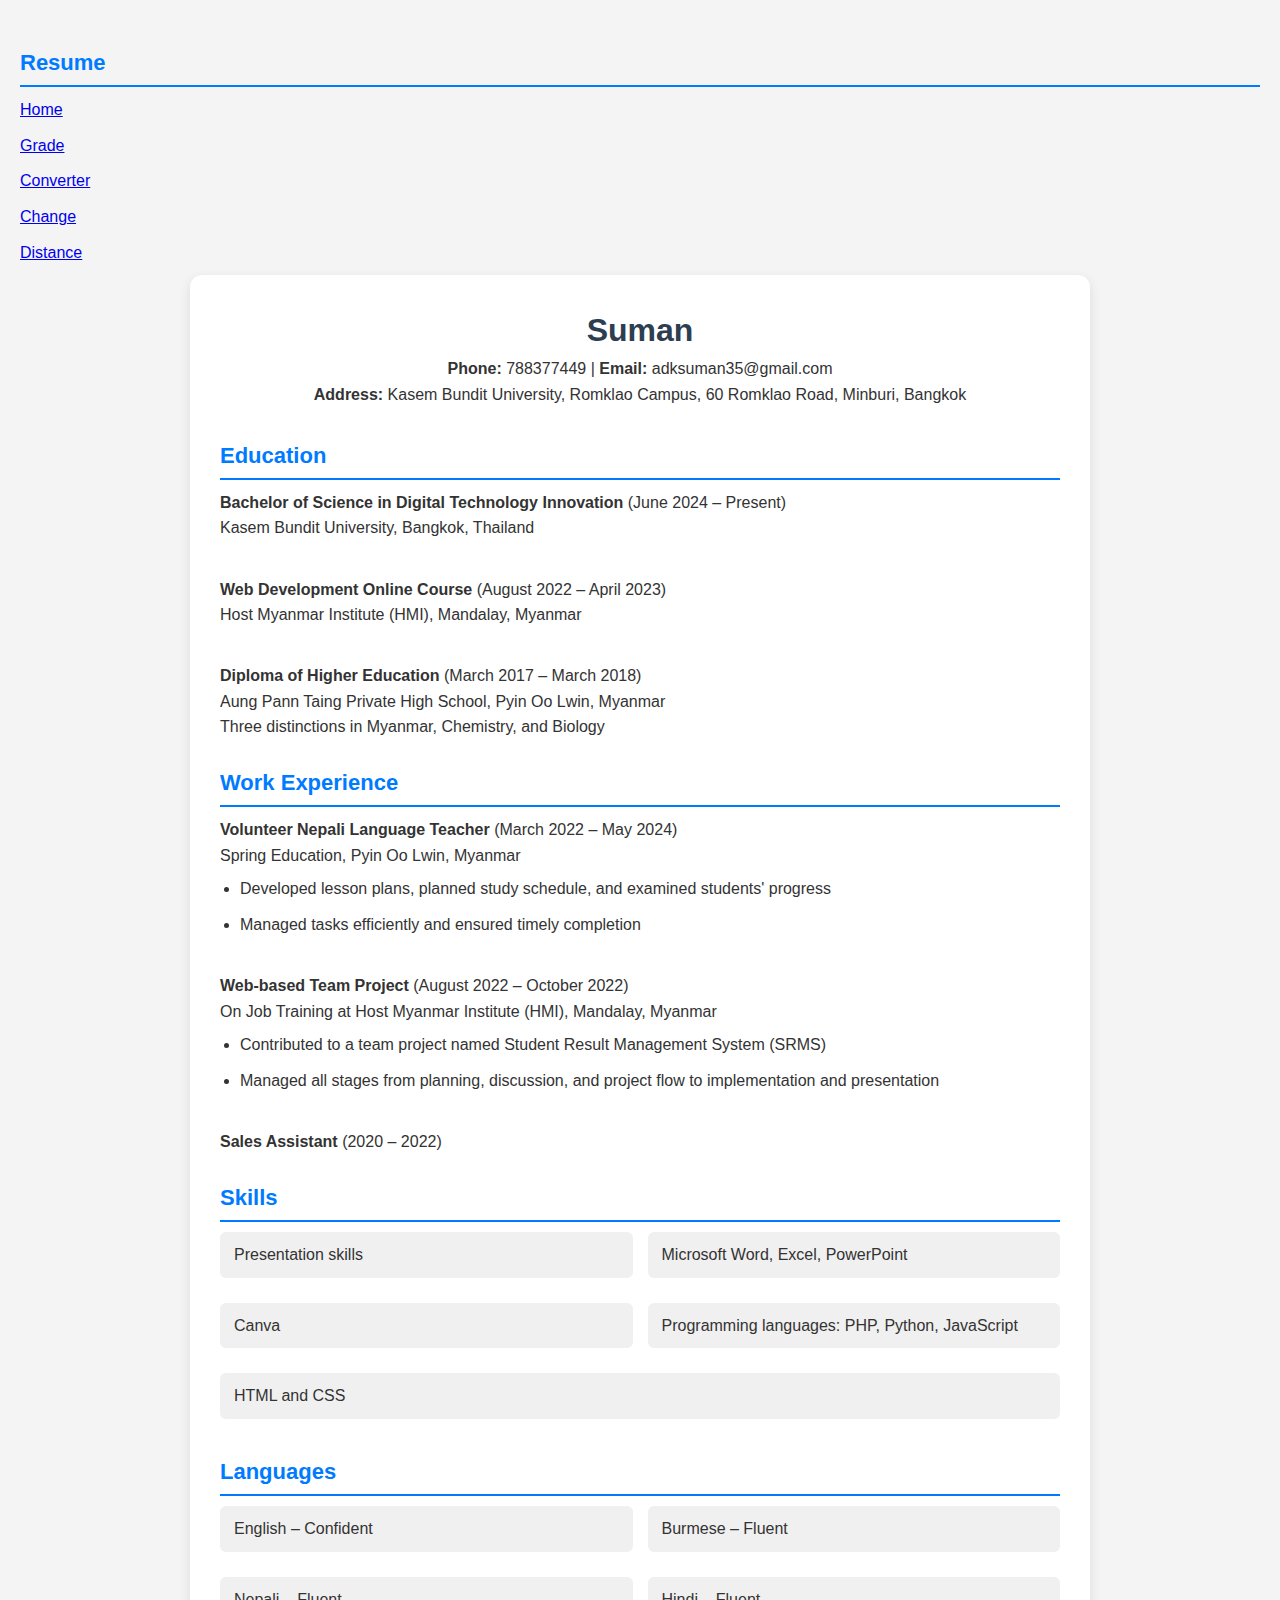
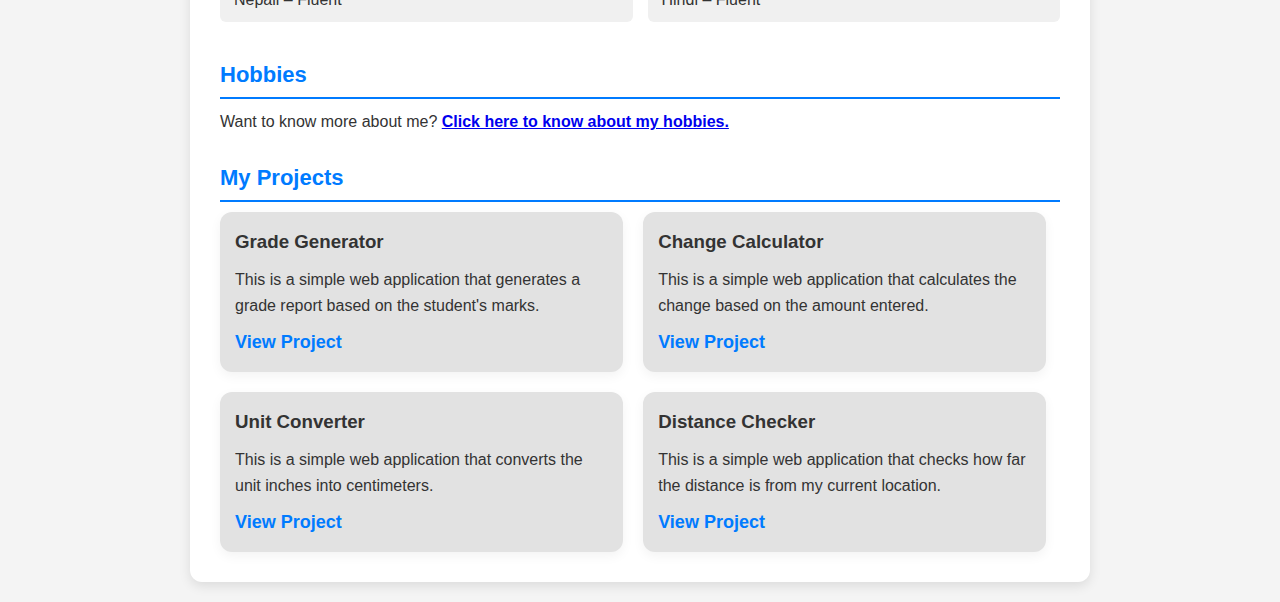
<file: index.html>
<!DOCTYPE html>
<html lang="en">
<head>
  <meta charset="UTF-8" />
  <meta name="viewport" content="width=device-width, initial-scale=1.0"/>
  <title>Resume - Suman</title>
  <link rel="stylesheet" href="style.css"/>
</head>
<body>
<!-- Navbar section -->
  <nav class="navbar">
  <div class="nav-container">
    <h2 class="logo">Resume</h2>

    <!-- Navigation Links -->
    <ul class="nav-links" id="navLinks">
      <li><a href="index.html" class="active">Home</a></li>
      <li><a href="grade.html">Grade</a></li>
      <li><a href="converter.html">Converter</a></li>
      <li><a href="change.html">Change</a></li>
      <li><a href="Distance.html">Distance</a></li>
    </ul>

    <!-- Hamburger Button for Mobile -->
    <div class="hamburger" id="hamburger">
      <span></span>
      <span></span>
      <span></span>
    </div>
  </div>
</nav>

  <!-- Main Content -->
  <div class="container">
    <!-- Header Section -->
    <header class="center">
      <h1>Suman</h1>
      <p><strong>Phone:</strong> 788377449 | <strong>Email:</strong> adksuman35@gmail.com</p>
      <p><strong>Address:</strong> Kasem Bundit University, Romklao Campus, 60 Romklao Road, Minburi, Bangkok</p>
    </header>

    <!-- Education Section -->
    <section id="education">
      <h2>Education</h2>
      <ul>
        <li>
          <strong>Bachelor of Science in Digital Technology Innovation</strong> (June 2024 – Present)<br>
          Kasem Bundit University, Bangkok, Thailand
        </li><br>
        <li>
          <strong>Web Development Online Course</strong> (August 2022 – April 2023)<br>
          Host Myanmar Institute (HMI), Mandalay, Myanmar
        </li><br>
        <li>
          <strong>Diploma of Higher Education</strong> (March 2017 – March 2018)<br>
          Aung Pann Taing Private High School, Pyin Oo Lwin, Myanmar<br>
          Three distinctions in Myanmar, Chemistry, and Biology
        </li>
      </ul>
    </section>

    <!-- Work Experience Section -->
    <section id="experience">
      <h2>Work Experience</h2>
      <ul>
        <li>
          <strong>Volunteer Nepali Language Teacher</strong> (March 2022 – May 2024)<br>
          Spring Education, Pyin Oo Lwin, Myanmar
          <ul>
            <li>Developed lesson plans, planned study schedule, and examined students' progress</li>
            <li>Managed tasks efficiently and ensured timely completion</li>
          </ul>
        </li><br>
        <li>
          <strong>Web-based Team Project</strong> (August 2022 – October 2022)<br>
          On Job Training at Host Myanmar Institute (HMI), Mandalay, Myanmar
          <ul>
            <li>Contributed to a team project named Student Result Management System (SRMS)</li>
            <li>Managed all stages from planning, discussion, and project flow to implementation and presentation</li>
          </ul>
        </li><br>
        <li><strong>Sales Assistant</strong> (2020 – 2022)</li>
      </ul>
    </section>

    <!-- Skills Section -->
    <section id="skills">
      <h2>Skills</h2>
      <ul class="grid">
        <li>Presentation skills</li>
        <li>Microsoft Word, Excel, PowerPoint</li>
        <li>Canva</li>
        <li>Programming languages: PHP, Python, JavaScript</li>
        <li>HTML and CSS</li>
      </ul>
    </section>

    <!-- Languages Section -->
    <section id="languages">
      <h2>Languages</h2>
      <ul class="grid">
        <li>English – Confident</li>
        <li>Burmese – Fluent</li>
        <li>Nepali – Fluent</li>
        <li>Hindi – Fluent</li>
      </ul>
    </section>

    <!-- Hobbies Section -->
    <section id="hobbies">
      <h2>Hobbies</h2>
      <p>Want to know more about me? 
        <strong><a href="hobby.html">Click here to know about my hobbies.</a></strong>
      </p>
    </section>

    <!-- Projects Section -->
    <section id="projects">
      <h2>My Projects</h2>
      <div class="projects">
        <div>
          <h3>Grade Generator</h3>
          <p>This is a simple web application that generates a grade report based on the student's marks.</p>
          <a href="grade.html">View Project</a>
        </div>
        <div>
          <h3>Change Calculator</h3>
          <p>This is a simple web application that calculates the change based on the amount entered.</p>
          <a href="change.html">View Project</a>
        </div>
        <div>
          <h3>Unit Converter</h3>
          <p>This is a simple web application that converts the unit inches into centimeters.</p>
          <a href="converter.html">View Project</a>
        </div>
        <div>
          <h3>Distance Checker</h3>
          <p>This is a simple web application that checks how far the distance is from my current location.</p>
          <a href="Distance.html">View Project</a>
        </div>
      </div>
    </section>
  </div>

  <script>
  const hamburger = document.getElementById('hamburger');
  const navLinks = document.getElementById('navLinks');

  hamburger.addEventListener('click', () => {
    navLinks.classList.toggle('show');
  });
</script>

</body>
</html>
</file>
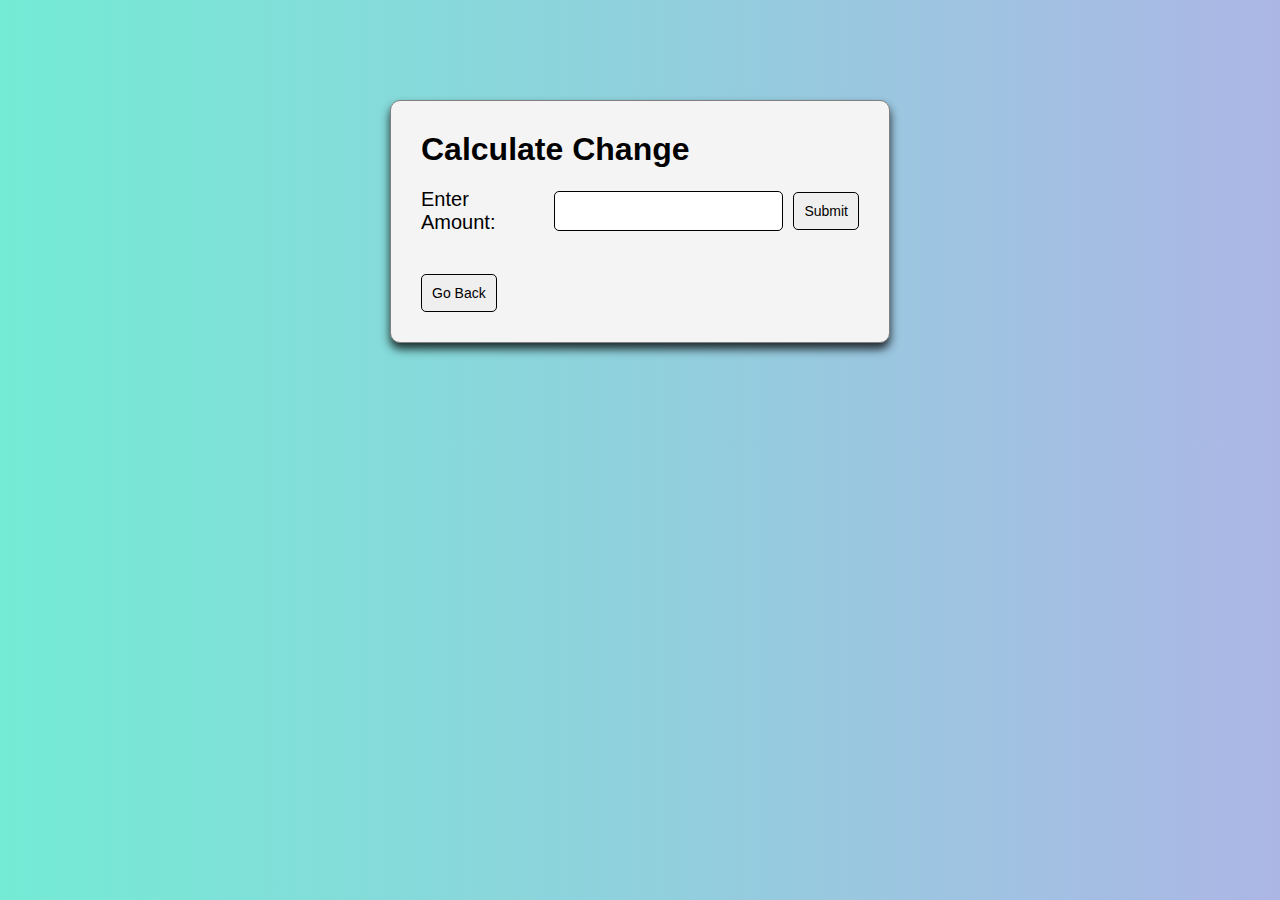
<file: change.html>
<!DOCTYPE html>
<html lang="en">
<head>
    <meta charset="UTF-8">
    <meta name="viewport" content="width=device-width, initial-scale=1.0">
    <title>Calculate Change</title>
    <style>
    * {
        margin: 0;
        padding: 0;
        box-sizing: border-box;
    }
    body{
        font-family: 'Segoe UI', Tahoma, Geneva, Verdana, sans-serif;
        background: linear-gradient(to right, #74ebd5, #ACB6E5);
    }
    .container{
        max-width: 500px;
        margin: 100px auto;
        padding: 30px;
        border: 1px solid gray;
        border-radius: 10px;
        box-shadow: 0 6px 10px rgba(0, 0, 0, 0.8);
        background-color: #f4f4f4;
    }
    .input{
        font-size: 20px;
        display: flex;
        align-items: center;
        gap: 10px;
        margin: 20px 0;
    }
    input[type="number"]{
        padding: 10px;
        border: 1px solid black;
        border-radius: 5px;
        font-size: 16px;
    }
    button{
        padding: 10px;
        border: 1px solid black;
        border-radius: 5px;
        font-size: 14px;
        cursor: pointer;
    }
    button:hover{
        background-color: black;
        color: white;
        box-shadow: 0 4px 8px rgba(0, 0, 0, 0.8);
    }
    ul{
        font-size: 20px;
        display: flex;
        flex-direction: column;
        gap: 10px;
        margin-bottom: 20px;
        list-style-type: none;
        padding: 0;
    }
    #change li{
        font-weight: bold;
    }
    .error{
        color: red;
    }
    </style>
    <script>
    function calculateChange() {
        let amount = document.getElementById("amount");
        const change = [1000, 500, 100, 50, 20, 10, 5, 2, 1];
        const changeList = document.getElementById("change");
        changeList.innerHTML = "";

        if (!amount.checkValidity()) {
            changeList.innerHTML = amount.validationMessage;
            changeList.style.color = "red";
            return
        }

        amount = Number(amount.value);
        for (let i = 0; i < change.length; i++) {
            const count = Math.floor(amount / change[i]);
            if (count > 0) {
                changeList.style.color="black";
                changeList.innerHTML += `<li>${count} of ฿${change[i]}</li>`;
                amount = amount % change[i];
            }
        }
    }
    function goBack() {
            window.history.back();
    }
</script>
</head>
<body>
    <div class="container">
        <h1>Calculate Change</h1>
        <div class="input">
            <label for="amount">Enter Amount:</label>
            <input type="number" name="amount" id="amount" min="1" required>
            <button type="submit" onclick="calculateChange()">Submit</button>
        </div>
        <!-- <p class="error"></p> -->
        <div class="output">
            <ul id="change">
            </ul>
        </div>
        <button onclick="goBack()">Go Back</button>
    </div>
    
</body>
</html>
</file>
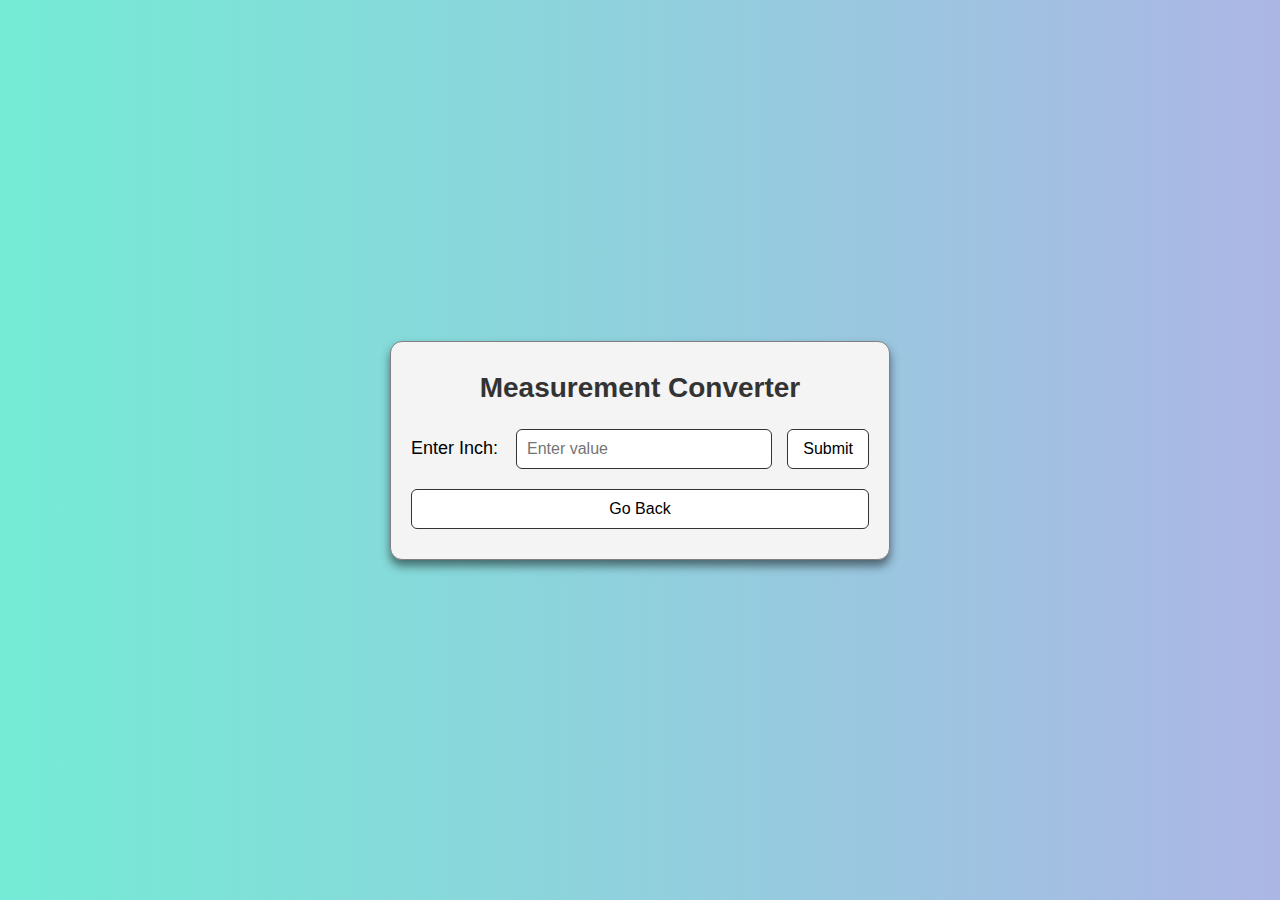
<file: converter.html>
<!DOCTYPE html>
<html lang="en">
<head>
  <meta charset="UTF-8">
  <meta name="viewport" content="width=device-width, initial-scale=1.0">
  <title>Measurement Converter</title>
  <style>
    /* RESET */
    * {
      margin: 0;
      padding: 0;
      box-sizing: border-box;
    }

    /* BODY */
    body {
      font-family: 'Segoe UI', Tahoma, Geneva, Verdana, sans-serif;
      background: linear-gradient(to right, #74ebd5, #ACB6E5);
      display: flex;
      justify-content: center;
      align-items: center;
      min-height: 100vh;
      padding: 20px;
    }

    /* CONTAINER */
    .container {
      width: 100%;
      max-width: 500px;
      padding: 30px 20px;
      background-color: #f4f4f4;
      border: 1px solid gray;
      border-radius: 12px;
      box-shadow: 0 6px 10px rgba(0, 0, 0, 0.5);
    }

    /* TITLE */
    .container h1 {
      text-align: center;
      font-size: 28px;
      margin-bottom: 25px;
      color: #333;
    }

    /* INPUT SECTION */
    .input {
      display: flex;
      align-items: center;
      gap: 15px;
      margin-bottom: 20px;
      flex-wrap: wrap;
    }

    .input label {
      font-size: 18px;
      min-width: 90px;
    }

    input[type="number"] {
      flex: 1;
      min-width: 0;
      padding: 10px;
      font-size: 16px;
      border: 1px solid #333;
      border-radius: 6px;
    }

    /* BUTTONS */
    button {
      padding: 10px 15px;
      font-size: 16px;
      border: 1px solid #333;
      border-radius: 6px;
      cursor: pointer;
      background-color: white;
      transition: all 0.3s ease;
    }

    button:hover {
      background-color: #333;
      color: white;
      box-shadow: 0 4px 10px rgba(0, 0, 0, 0.6);
    }

    /* OUTPUT SECTION */
    .output {
      margin: 20px 0;
      font-size: 20px;
      text-align: center;
    }

    #cm {
      font-weight: bold;
    }

    /* RESPONSIVE DESIGN */
    @media screen and (max-width: 480px) {
      .container h1 {
        font-size: 24px;
      }

      .input {
        flex-direction: column;
        align-items: stretch;
      }

      .input label {
        font-size: 16px;
      }

      input[type="number"],
      button {
        width: 100%;
        font-size: 16px;
      }

      .output {
        font-size: 18px;
      }
    }
  </style>

  <script>
    // Convert inches to centimeters
    function convertInchToCm() {
      let inch = document.getElementById("inch");

      // Validate input
      if (!inch.checkValidity()) {
        document.getElementById("cm").innerHTML = inch.validationMessage;
        document.getElementById("cm").style.color = "red";
        return;
      }

      inch = Number(inch.value);
      let cm = inch * 2.54;

      document.getElementById("cm").style.color = "black";
      document.getElementById("cm").innerHTML = `Equal to: ${cm.toFixed(2)} cm`;
    }

    // Go back to previous page
    function goBack() {
      window.history.back();
    }
  </script>
</head>
<body>
  <div class="container">
    <h1>Measurement Converter</h1>

    <!-- Input Section -->
    <div class="input">
      <label for="inch">Enter Inch:</label>
      <input type="number" id="inch" name="inch" min="0" required placeholder="Enter value">
      <button type="submit" onclick="convertInchToCm()">Submit</button>
    </div>

    <!-- Output Section -->
    <div class="output">
      <p id="cm"></p>
    </div>

    <!-- Go Back Button -->
    <button onclick="goBack()" style="width: 100%;">Go Back</button>
  </div>
</body>
</html>
</file>
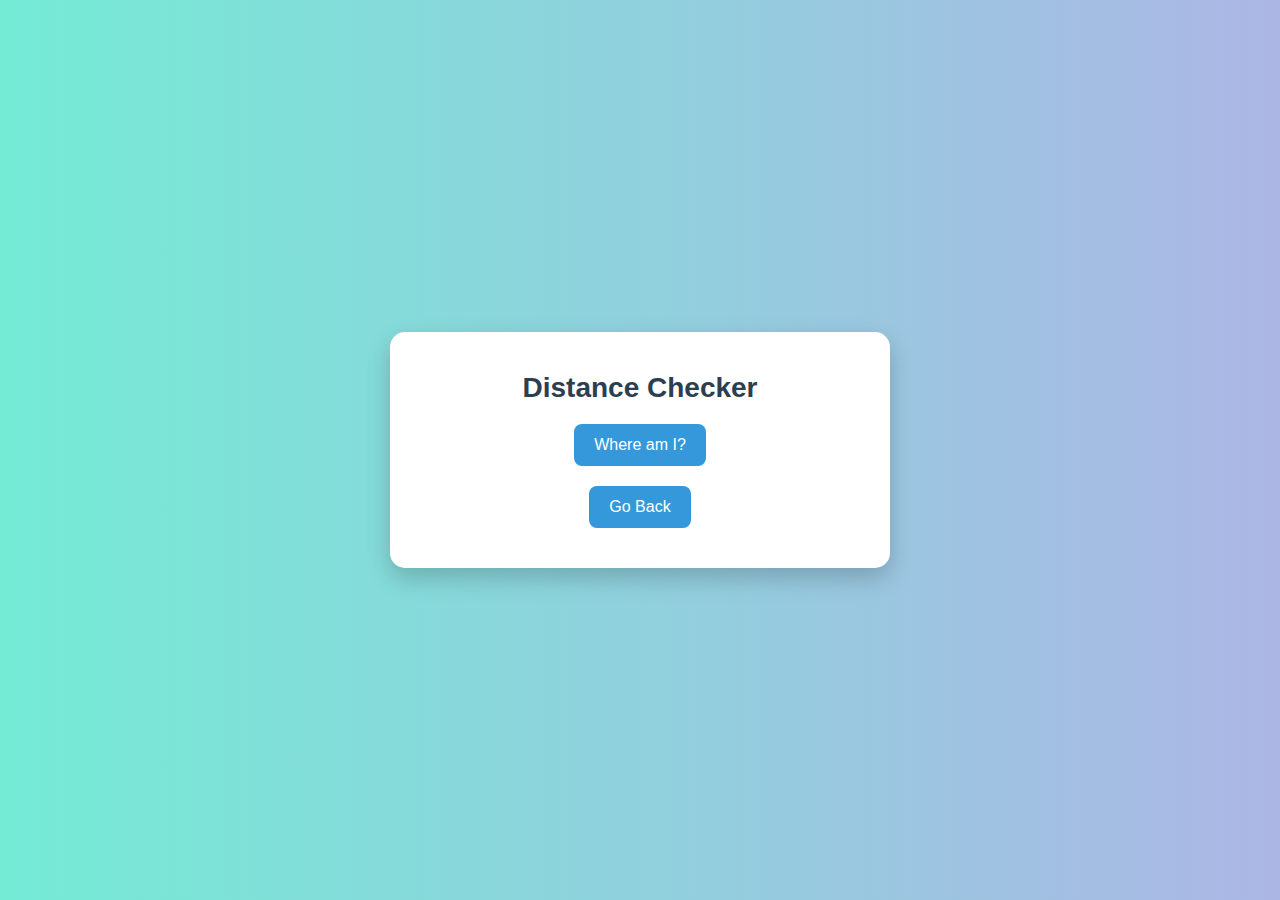
<file: Distance.html>
<!DOCTYPE html>
<html lang="en">
<head>
    <meta charset="UTF-8">
    <title>Distance Calculator</title>
    <style>
        * {
            box-sizing: border-box;
            margin: 0;
            padding: 0;
        }

        body {
            font-family: 'Segoe UI', Tahoma, Geneva, Verdana, sans-serif;
            background: linear-gradient(to right, #74ebd5, #ACB6E5);
            display: flex;
            justify-content: center;
            align-items: center;
            height: 100vh;
            color: #333;
        }

        .container {
            background-color: #fff;
            padding: 40px;
            border-radius: 15px;
            box-shadow: 0 10px 25px rgba(0, 0, 0, 0.2);
            text-align: center;
            max-width: 500px;
            width: 100%;
        }

        h1 {
            margin-bottom: 20px;
            font-size: 28px;
            color: #2c3e50;
        }

        button {
            padding: 12px 20px;
            font-size: 16px;
            background-color: #3498db;
            color: white;
            border: none;
            border-radius: 8px;
            cursor: pointer;
            transition: 0.3s ease;
        }

        button:hover {
            background-color: #2980b9;
        }

        #output {
            margin-top: 20px;
            font-size: 18px;
            font-weight: 500;
        }
    </style>
</head>
<body>
    <div class="container">
        <h1>Distance Checker</h1>
        <button onclick="checkDistance()">Where am I?</button>
        <p id="output"></p>
        <button class="back-btn" onclick="goBack()">Go Back</button>
    </div>

    <script>
        var target = {
            lat: 13.805392901238022,
            lon: 100.73962177144537
        };

        function toRadians(degrees) {
            return degrees * (Math.PI / 180);
        }

        function calculateDistance(lat1, lon1, lat2, lon2) {
            var R = 6371; // Radius of the earth in km
            var dLat = toRadians(lat2 - lat1);
            var dLon = toRadians(lon2 - lon1);

            var a = Math.sin(dLat / 2) * Math.sin(dLat / 2) + Math.cos(toRadians(lat1)) * Math.cos(toRadians(lat2)) * Math.sin(dLon / 2) * Math.sin(dLon / 2);
            var c = 2 * Math.atan2(Math.sqrt(a), Math.sqrt(1 - a));
            return R * c;
        }

        function success(position) {
            var lat = position.coords.latitude;
            var lon = position.coords.longitude;
            var distance = calculateDistance(lat, lon, target.lat, target.lon);
            document.getElementById("output").textContent = "You are " + distance.toFixed(2) + " km away from the Kasem Bundit University.";
        }

        function error() {
            document.getElementById("output").textContent = "Unable to retrieve your location. Please allow location access.";
        }

        function checkDistance() {
            var output = document.getElementById("output");

            if (!navigator.geolocation) {
                output.textContent = "Geolocation is not supported by your browser.";
                return;
            }

            navigator.geolocation.getCurrentPosition(success, error);
        }
        function goBack() {
      window.history.back();
    }
    </script>
</body>
</html>
</file>
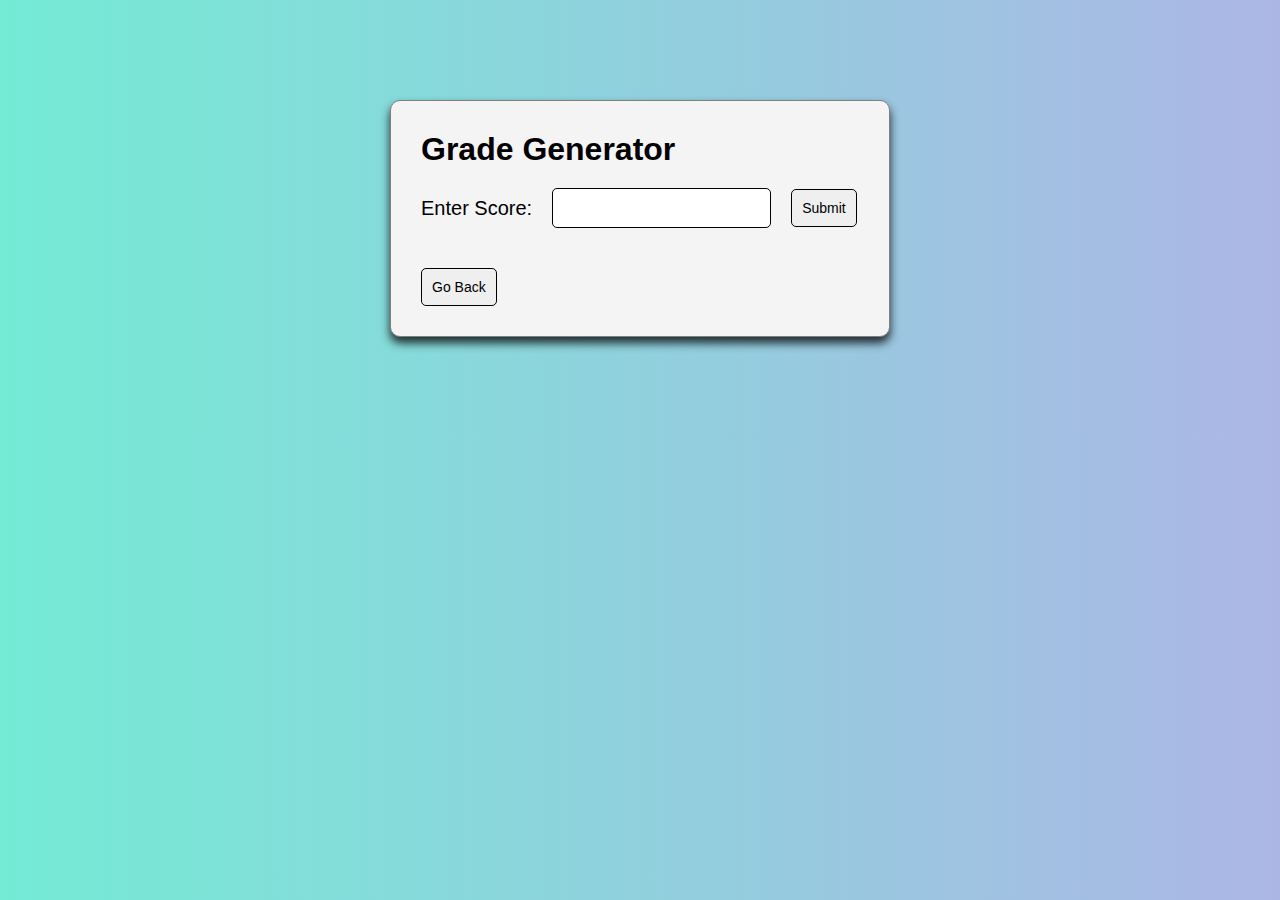
<file: grade.html>
<!DOCTYPE html>
<html lang="en">
<head>
    <meta charset="UTF-8">
    <meta name="viewport" content="width=device-width, initial-scale=1.0">
    <title>Grade Generator</title>
    <style>
    * {
        margin: 0;
        padding: 0;
        box-sizing: border-box;
    }
    body{
        font-family: 'Segoe UI', Tahoma, Geneva, Verdana, sans-serif;
        background: linear-gradient(to right, #74ebd5, #ACB6E5);
    }
    .container{
        max-width: 500px;
        margin: 100px auto;
        padding: 30px;
        border: 1px solid gray;
        border-radius: 10px;
        box-shadow: 0 6px 10px rgba(0, 0, 0, 0.8);
        background-color: #f4f4f4;
    }
    .input{
        font-size: 20px;
        display: flex;
        align-items: center;
        gap: 20px;
        margin: 20px 0px;
    }
    input[type="number"]{
        width: 50%;
        padding: 10px;
        border: 1px solid black;
        border-radius: 5px;
        font-size: 16px;
    }
    button{
        padding: 10px;
        border: 1px solid black;
        border-radius: 5px;
        font-size: 14px;
        cursor: pointer;
    }
    button:hover{
        background-color: black;
        color: white;
        box-shadow: 0 4px 8px rgba(0, 0, 0, 0.8);
    }
    .output{
        font-size: 20px;
        display: flex;
        align-items: center;
        gap: 10px;
        margin-bottom: 20px;
    }
    #grade{
        font-weight: bold;
    }
    </style>
    <script>
        function generateGrade() {
            let score = document.getElementById("score");
            console.log(typeof(score));
            let grade = "";

            if (!score.checkValidity()) {
                document.getElementById("grade").innerHTML = score.validationMessage;
                document.getElementById("grade").style.color = "red";
                return
            }

            score = Number(score.value);
            if (score >= 90) {
                grade = "A";
            } else if (score >= 80) {
                grade = "B";
            } else if (score >= 70) {
                grade = "C";
            } else {
                grade = "D";
            }
            document.getElementById("grade").style.color = "black";
            document.getElementById("grade").innerHTML = `Grade: ${grade}`;
        }
        function goBack() {
            window.history.back();
        }
    </script>
</head>
<body>
    <div class="container">
        <h1>Grade Generator</h1>
        <div class="input">
            <label for="score">Enter Score:</label>
            <input type="number" name="score" id="score" min="0" max="100" required>
            <button type="submit" onclick="generateGrade()">Submit</button>
        </div>
        <div class="output">
            <p><span id="grade"></span></p>
        </div>
        <button onclick="goBack()">Go Back</button>
    </div>
</body>
</html>
</file>
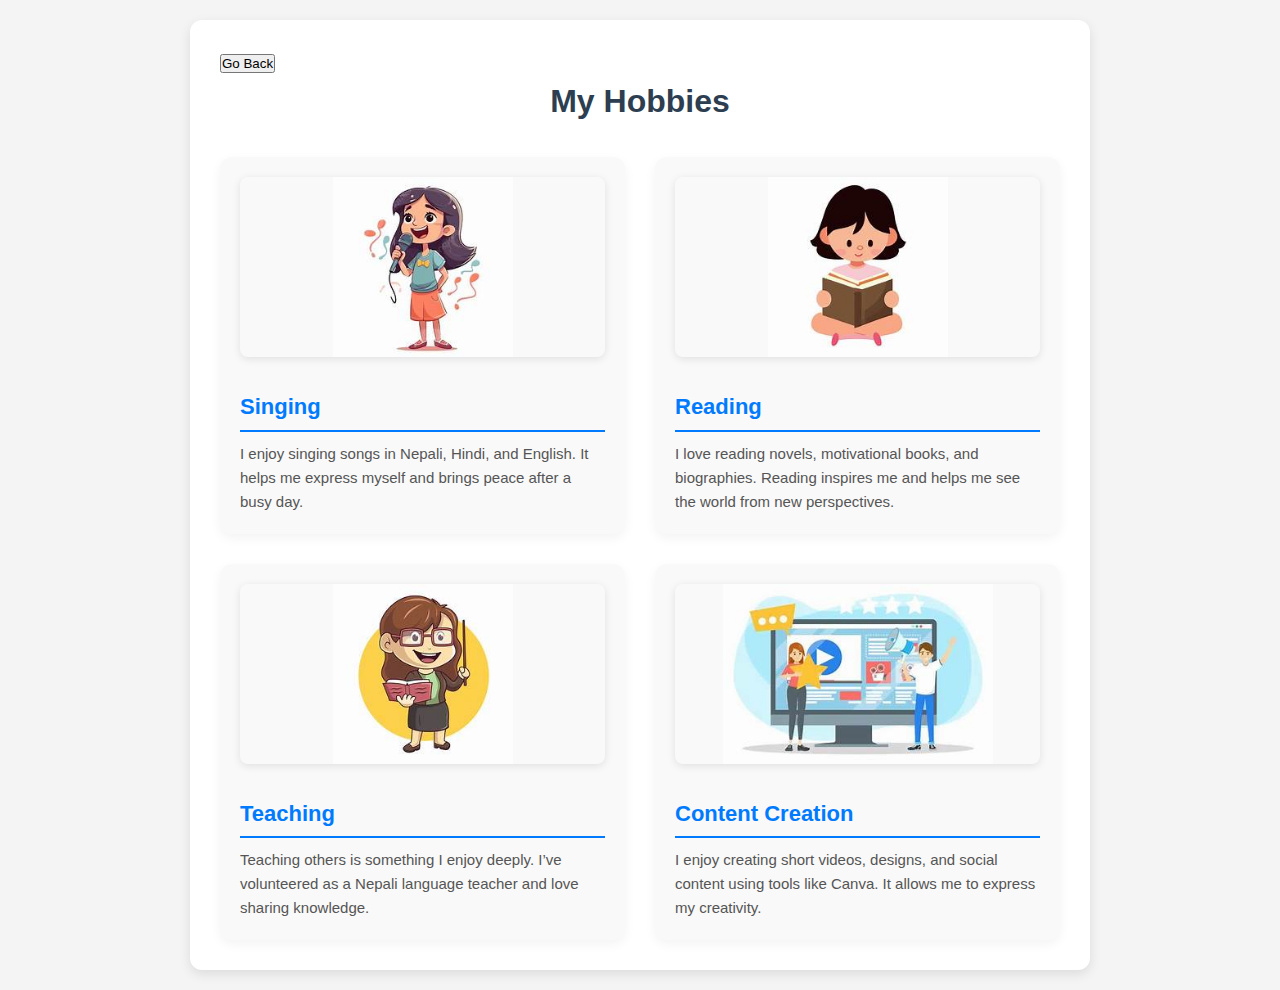
<file: hobby.html>
<!DOCTYPE html>
<html lang="en">
<head>
  <meta charset="UTF-8" />
  <meta name="viewport" content="width=device-width, initial-scale=1.0"/>
  <title>My Hobbies</title>
  <link rel="stylesheet" href="style.css"/>
</head>
<body>
  <div class="container">
    <button onclick="goBack()">Go Back</button>
    <header class="center">
      <h1>My Hobbies</h1>
    </header>

    <div class="hobby-grid">
      <div class="hobby-card">
        <img src="images/singing.jfif" alt="Singing" class="hobby-img">
        <h2>Singing</h3>
        <p>I enjoy singing songs in Nepali, Hindi, and English. It helps me express myself and brings peace after a busy day.</p>
      </div>

      <div class="hobby-card">
        <img src="images/reading.jfif" alt="Reading" class="hobby-img">
        <h2>Reading</h3>
        <p>I love reading novels, motivational books, and biographies. Reading inspires me and helps me see the world from new perspectives.</p>
      </div>

      <div class="hobby-card">
        <img src="images/teaching.jfif" alt="Teaching" class="hobby-img">
        <h2>Teaching</h3>
        <p>Teaching others is something I enjoy deeply. I’ve volunteered as a Nepali language teacher and love sharing knowledge.</p>
      </div>

      <div class="hobby-card">
        <img src="images/content_creation.jfif" alt="Content Creation" class="hobby-img">
        <h2>Content Creation</h3>
        <p>I enjoy creating short videos, designs, and social content using tools like Canva. It allows me to express my creativity.</p>
      </div>
    </div>
  </div>
</body>
</html>
</file>
<file: style.css>
* {
  margin: 0;
  padding: 0;
  box-sizing: border-box;
}
body {
  font-family: 'Segoe UI', Tahoma, Geneva, Verdana, sans-serif;
  background-color: #f4f4f4;
  color: #333;
  padding: 20px;
  line-height: 1.6;
}

.container {
  max-width: 900px;
  margin: auto;
  background: #fff;
  padding: 30px;
  border-radius: 12px;
  box-shadow: 0 4px 12px rgba(0, 0, 0, 0.1);
}

.center {
  text-align: center;
  margin-bottom: 30px;
}
.profile-img {
  width: 130px;
  height: 130px;
  object-fit: cover;
  border-radius: 50%;
  margin-bottom: 15px;
}

h1 {
  font-size: 32px;
  color: #2c3e50;
}
h2 {
  font-size: 22px;
  color: #007bff;
  margin-top: 25px;
  margin-bottom: 10px;
  border-bottom: 2px solid #007bff;
  padding-bottom: 5px;
}

ul {
  list-style: none;
  padding-left: 0;
}
ul li {
  margin-bottom: 10px;
}

ul li ul {
  margin-top: 8px;
  padding-left: 20px;
  list-style-type: disc;
}

.grid {
  display: flex;
  flex-wrap: wrap;
  gap: 15px;
}
.grid li {
  flex: 1 1 45%;
  background: #f0f0f0;
  padding: 10px 14px;
  border-radius: 6px;
}

.hobby-grid {
  display: flex;
  flex-wrap: wrap;
  gap: 30px;
  margin-top: 30px;
  justify-content: center;
}

.hobby-card {
  flex: 0 1 calc(50% - 15px); 
  background-color: #f9f9f9;
  border-radius: 12px;
  padding: 20px;
  box-shadow: 0 4px 12px rgba(0,0,0,0.05);
  transition: transform 0.2s ease;
}

.hobby-card:hover {
  transform: translateY(-5px);
}

.hobby-card h3 {
  margin-top: 10px;
  color: #2c3e50;
  font-size: 20px;
  margin-bottom: 10px;
}

.hobby-card p {
  font-size: 15px;
  color: #555;
}

.hobby-img {
  width: 100%;
  height: 180px; 
  object-fit:contain;
  border-radius: 8px;
  box-shadow: 0 2px 8px rgba(0,0,0,0.1);
}

@media screen and (max-width: 700px) {
  .hobby-card {
    flex: 0 1 100%;
  }
}
.projects{
  display:flex;
  flex-wrap: wrap;
  gap: 20px;
}
.projects div{
 width: 48%;
 padding: 15px;
 background-color: #e2e2e2;
 border-radius: 12px;
 box-shadow: 0 4px 12px rgba(0,0,0,0.05);
 transition: transform 0.2s ease;
}
.projects div{
  display: flex;
  gap: 10px;
  flex-direction: column;
}
.projects div a{
  text-decoration: none;
  font-weight: bold;
  color: #007bff;
  font-size: 18px;
}
.projects div:hover{
  cursor: pointer;
  transform: translateY(-2px);
}
</file>
